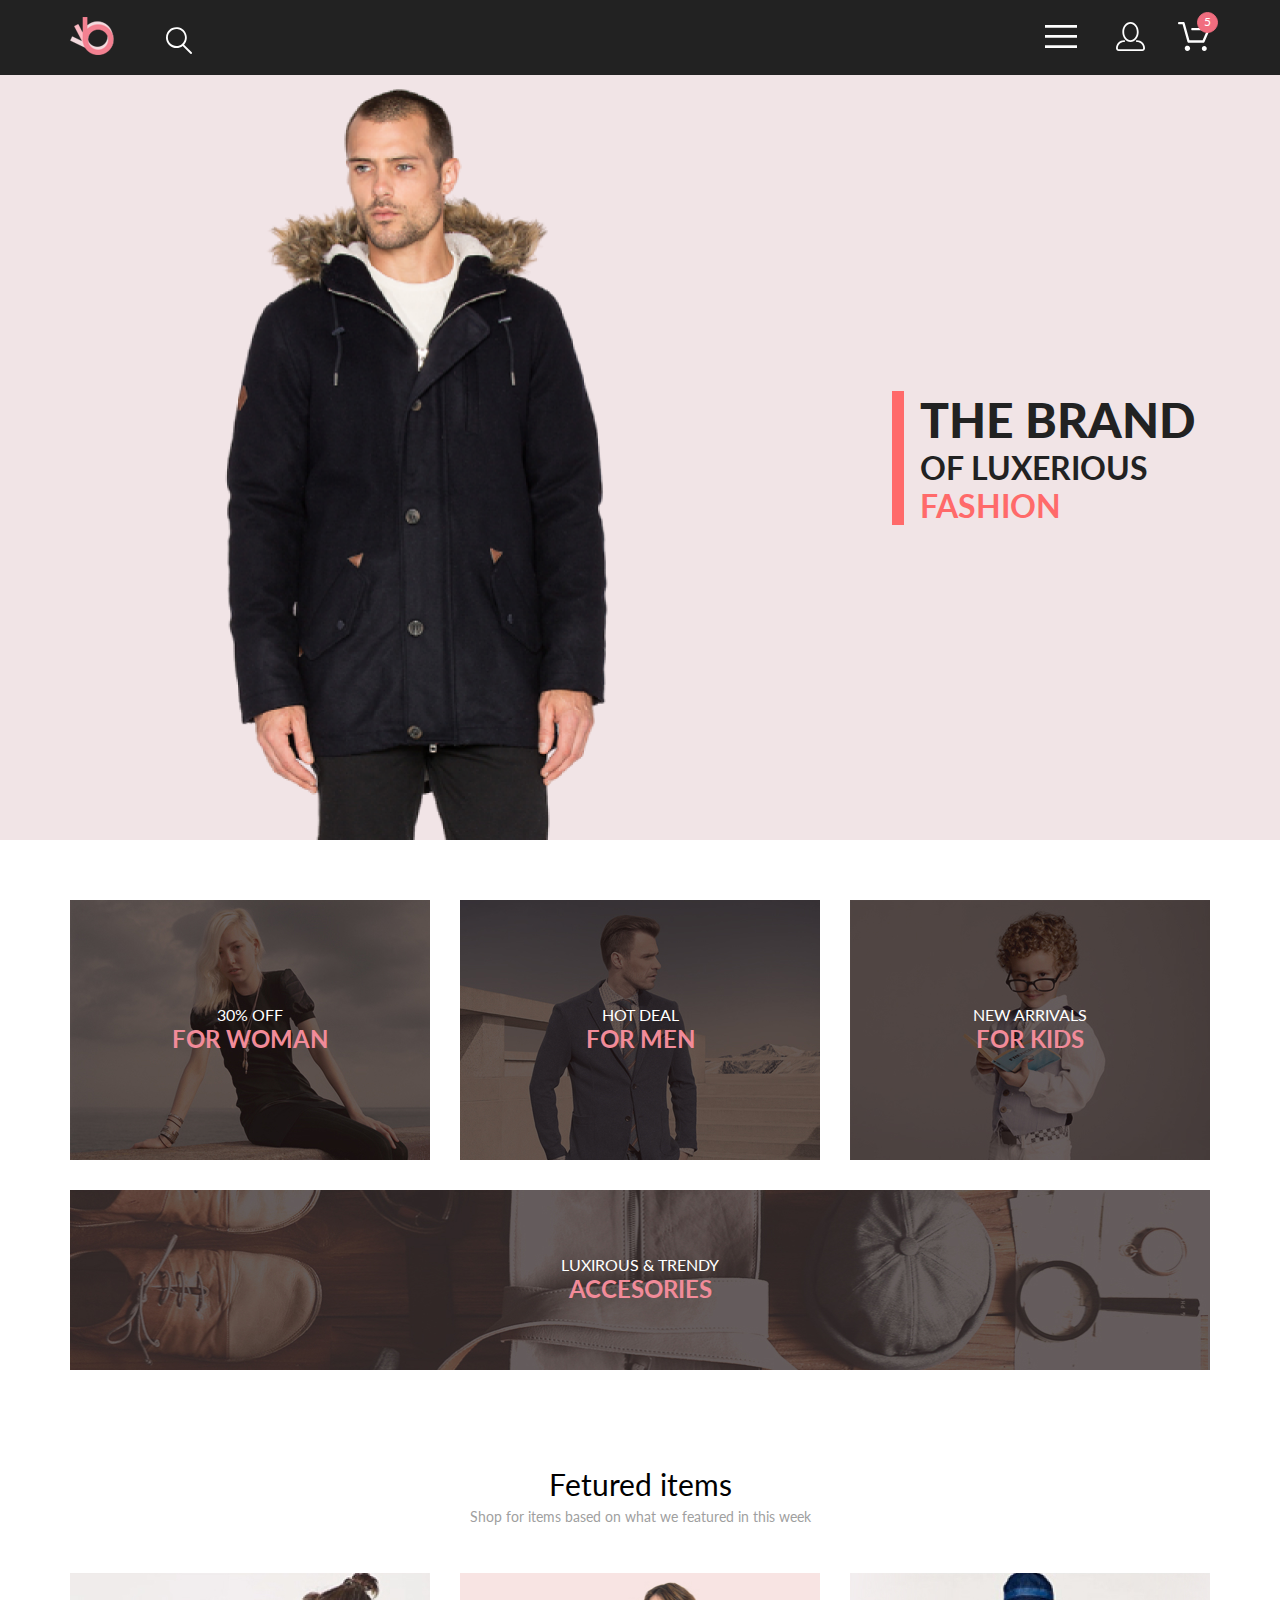
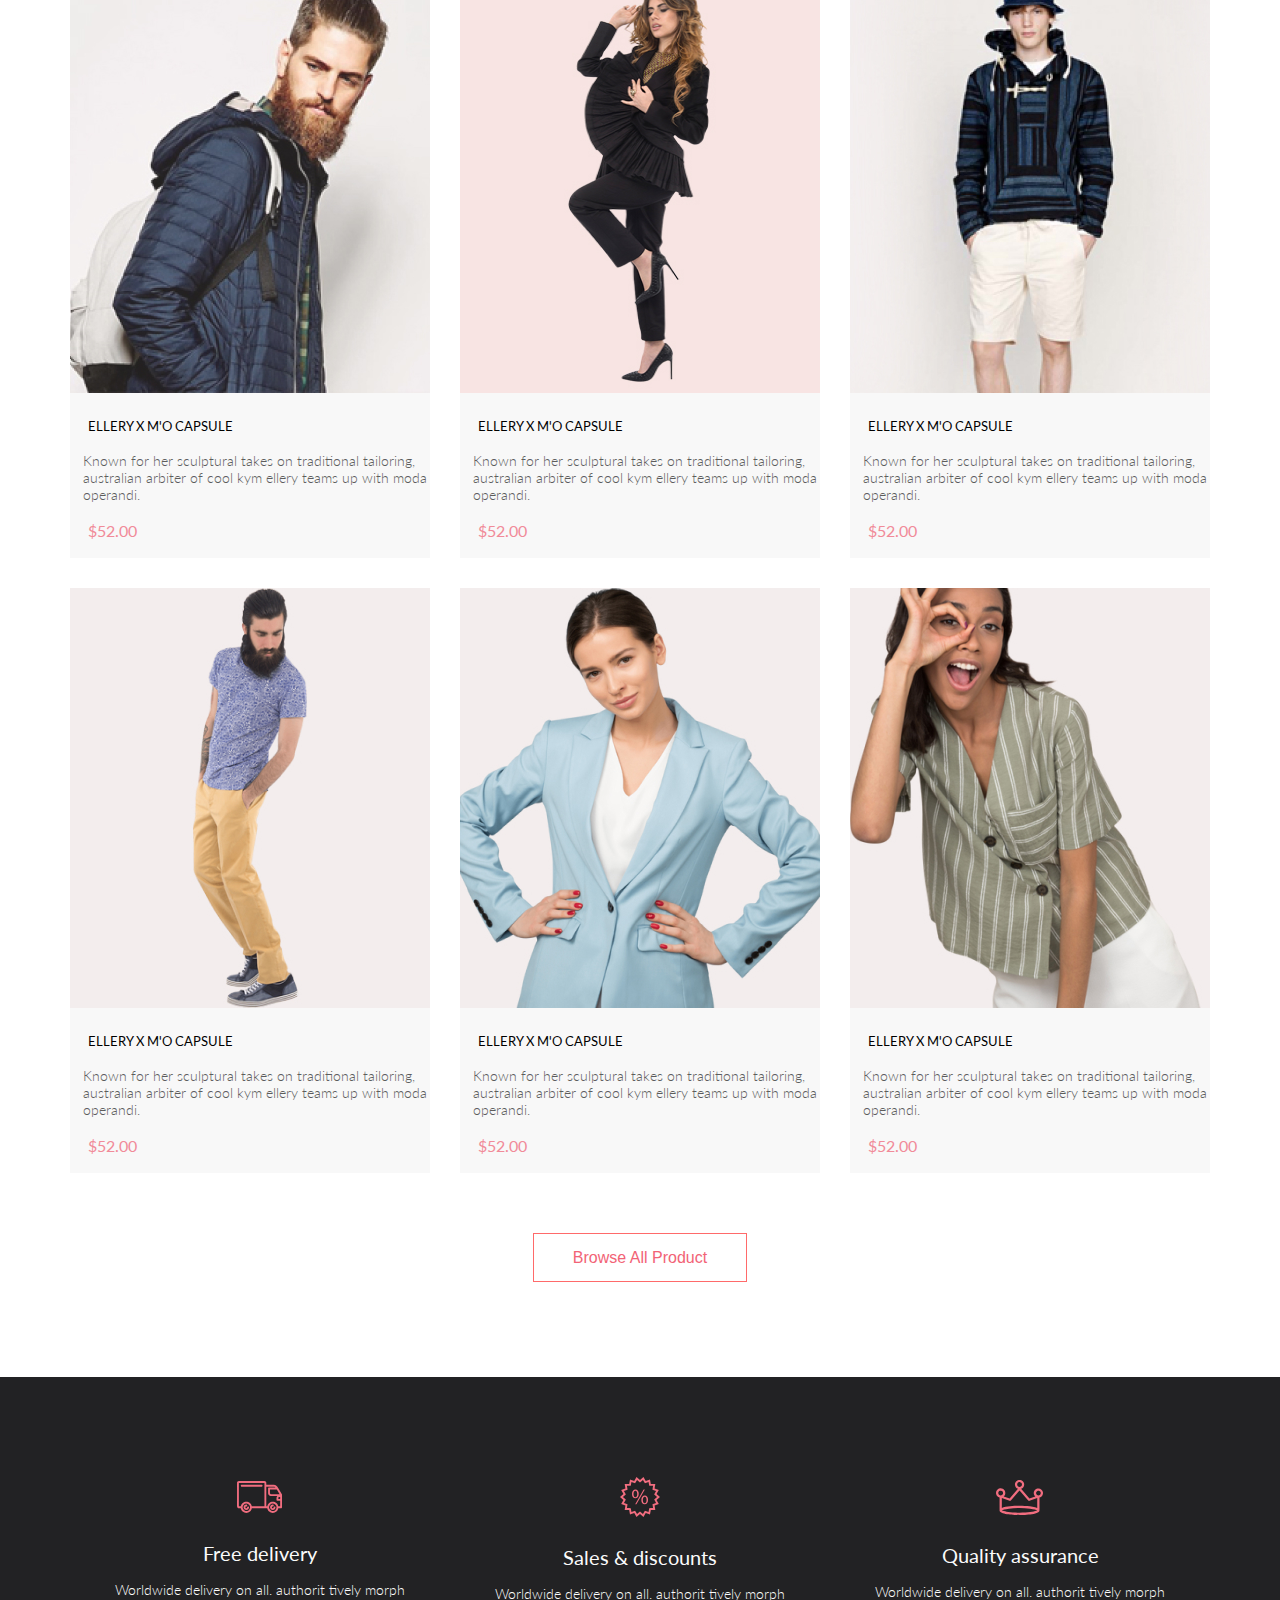
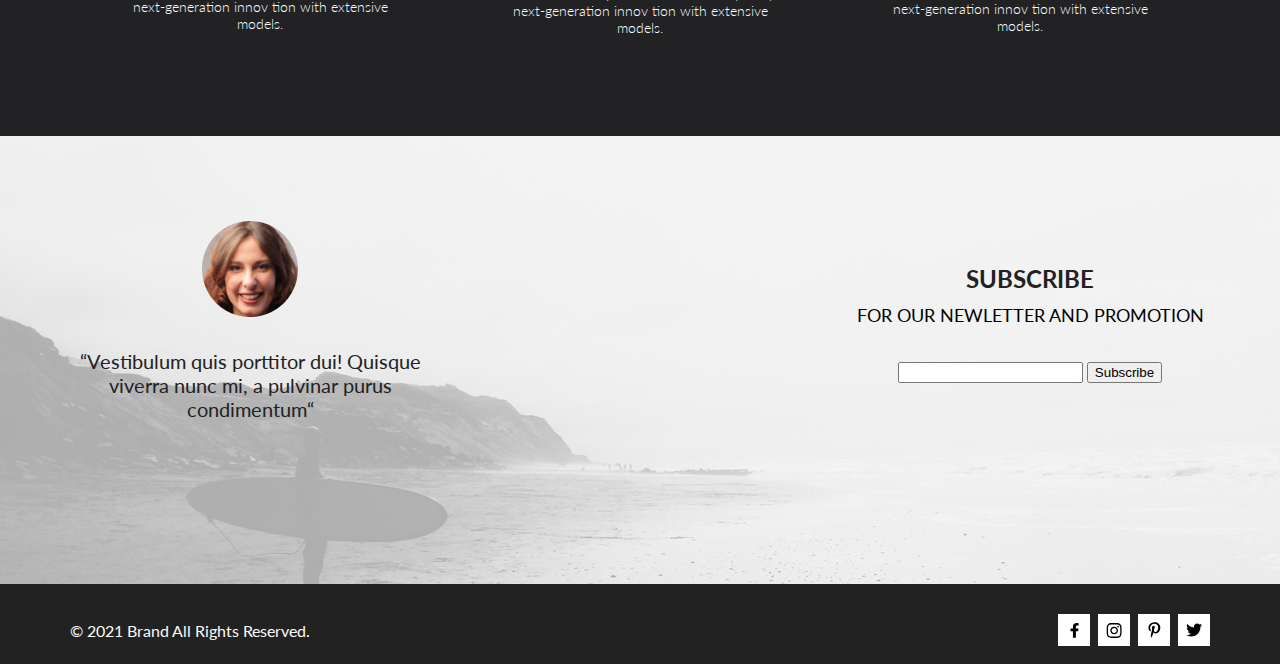
<file: index.html>
<!doctype html>
<html lang="en">

<head>
    <meta charset="utf-8">
    <meta http-equiv="x-ua-compatible" content="ie=edge">
    <link rel="stylesheet" href="css/reset.css">
    <link rel="stylesheet" href="css/style.css">
    <meta name="viewport" content="width=device-width, initial-scale=1.0">
    <link rel="preconnect" href="https://fonts.googleapis.com">
    <link rel="preconnect" href="https://fonts.gstatic.com" crossorigin>
    <link href="https://fonts.googleapis.com/css2?family=Lato:ital,wght@0,300;0,400;0,700;1,400&display=swap"
        rel="stylesheet">
    <link rel="icon" href="img/student_man_avatar_user_toga_school_university_icon_209264.png">
    <title>OFF-White</title>
</head>

<body>
    <header class="header">
        <div class="container header__wrp">
            <div class="header__container">
                <a href="index.html"><img class="header__logo" src="img/logo.png" alt="logo"></a>
                <button class="button_search pink__icon">
                    <svg xmlns="http://www.w3.org/2000/svg" width="27" height="28" viewBox="0 0 27 28">
                        <path
                            d="M19.0596 17.6259C20.6713 15.8658 21.6282 13.6048 21.7698 11.2225C21.9113 8.84018 21.2288 6.48173 19.8369 4.54318C18.445 2.60463 16.4285 1.20404 14.126 0.576619C11.8234 -0.0508009 9.3751 0.13316 7.19217 1.09761C5.00923 2.06205 3.22463 3.74825 2.13804 5.87302C1.05145 7.9978 0.729054 10.4318 1.225 12.7661C1.72094 15.1005 3.00501 17.1932 4.86158 18.6927C6.71814 20.1922 9.03413 21.0072 11.4206 21.0009C13.673 21.004 15.8645 20.27 17.6606 18.9109L25.4086 26.7179C25.4941 26.807 25.5965 26.8781 25.7099 26.927C25.8232 26.9759 25.9452 27.0017 26.0686 27.0029C26.1923 27.0033 26.3148 26.9782 26.4283 26.9292C26.5419 26.8801 26.6441 26.8082 26.7286 26.7179C26.9025 26.537 26.9997 26.2958 26.9997 26.0449C26.9997 25.794 26.9025 25.5528 26.7286 25.3719L19.0596 17.6259ZM2.88662 10.5009C2.89946 8.81563 3.41094 7.17187 4.35659 5.77685C5.30224 4.38183 6.63972 3.29801 8.20044 2.662C9.76115 2.02599 11.4752 1.86627 13.1266 2.20298C14.7779 2.53969 16.2926 3.35775 17.4797 4.55404C18.6668 5.75033 19.4732 7.27129 19.7972 8.92519C20.1212 10.5791 19.9483 12.2919 19.3002 13.8476C18.6522 15.4034 17.5581 16.7325 16.1559 17.6674C14.7536 18.6023 13.1059 19.1011 11.4206 19.1009C9.14916 19.0901 6.97482 18.1784 5.37484 16.566C3.77486 14.9537 2.87998 12.7724 2.88662 10.5009Z" />
                    </svg></button>
            </div>
            <ul class="header__menu-list">
                <li>
                    <button class="header__burger pink__icon">
                        <svg class="" width="32" height="23" viewBox="0 0 32 23" xmlns="http://www.w3.org/2000/svg">
                            <path d="M0 23V20.31H32V23H0ZM0 12.76V10.07H32V12.76H0ZM0 2.69V0H32V2.69H0Z" />
                        </svg>
                    </button>
                    <nav class="header__nav">
                        <h2 class="header__nav-title">menu</h2>
                        <ul class="header__nav-list">
                            <li class="header-nav__item nav-item">
                                <h3 class="nav-item__title">man</h3>
                                <ul class="nav-item__list">
                                    <li class="nav-item__item">accessories</li>
                                    <li class="nav-item__item">bags</li>
                                    <li class="nav-item__item">denim</li>
                                    <li class="nav-item__item">t-shirts</li>
                                </ul>
                            </li>
                            <li>
                                <h3 class="nav-item__title">woman</h3>
                                <ul>
                                    <li class="nav-item__item">accessories</li>
                                    <li class="nav-item__item">jackets & coats</li>
                                    <li class="nav-item__item">polos</li>
                                    <li class="nav-item__item">t-shirts</li>
                                    <li class="nav-item__item">shirts</li>
                                </ul>
                            </li>
                            <li>
                                <h3 class="nav-item__title">kids</h3>
                                <ul>
                                    <li class="nav-item__item">accessories</li>
                                    <li class="nav-item__item">jackets & coats</li>
                                    <li class="nav-item__item">polos</li>
                                    <li class="nav-item__item">t-shirts</li>
                                    <li class="nav-item__item">shirts</li>
                                    <li class="nav-item__item">bags</li>
                                </ul>
                            </li>
                        </ul>
                    </nav>
                </li>
                <li>
                    <a href="registration.html" class="header__link pink__icon">
                        <svg width="29" height="29" viewBox="0 0 29 29" xmlns="http://www.w3.org/2000/svg">
                            <path
                                d="M14.5 19.937C19 19.937 22.656 15.464 22.656 9.968C22.656 4.472 19 0 14.5 0C13.3631 0.0217413 12.2463 0.303398 11.2351 0.823397C10.2239 1.34339 9.34507 2.08794 8.66602 3C7.12663 4.99573 6.30819 7.45381 6.34399 9.974C6.34399 15.465 10 19.937 14.5 19.937ZM14.5 1.813C18 1.813 20.844 5.472 20.844 9.969C20.844 14.466 17.998 18.125 14.5 18.125C11.002 18.125 8.15603 14.465 8.15503 9.969C8.15403 5.473 11 1.813 14.5 1.813ZM20.844 18.125C20.6036 18.125 20.373 18.2205 20.203 18.3905C20.033 18.5605 19.9375 18.7911 19.9375 19.0315C19.9375 19.2719 20.033 19.5025 20.203 19.6725C20.373 19.8425 20.6036 19.938 20.844 19.938C22.526 19.9399 24.1386 20.6088 25.3279 21.7982C26.5172 22.9875 27.1861 24.6 27.188 26.282C27.1875 26.5221 27.0918 26.7523 26.922 26.9221C26.7522 27.0918 26.5221 27.1875 26.282 27.188H2.71997C2.47985 27.1875 2.24975 27.0918 2.07996 26.9221C1.91016 26.7523 1.81449 26.5221 1.81396 26.282C1.81608 24.6001 2.48517 22.9877 3.67444 21.7985C4.86371 20.6092 6.47608 19.9401 8.15796 19.938C8.39824 19.938 8.62868 19.8425 8.79858 19.6726C8.96849 19.5027 9.06396 19.2723 9.06396 19.032C9.06396 18.7917 8.96849 18.5613 8.79858 18.3914C8.62868 18.2215 8.39824 18.126 8.15796 18.126C5.99541 18.1279 3.92201 18.9875 2.39258 20.5164C0.863144 22.0453 0.00264777 24.1185 0 26.281C0.000794067 27.0019 0.287502 27.693 0.797241 28.2027C1.30698 28.7125 1.99811 28.9992 2.71899 29H26.282C27.0027 28.9989 27.6936 28.7121 28.2031 28.2024C28.7126 27.6927 28.9992 27.0017 29 26.281C28.9974 24.1187 28.1372 22.0457 26.6083 20.5168C25.0793 18.9878 23.0063 18.1276 20.844 18.125Z" />
                        </svg>
                    </a>
                </li>
                <li class="basket__amount">
                    <a href="#" class="header__link pink__icon">
                        <svg width="32" height="29" viewBox="0 0 32 29" xmlns="http://www.w3.org/2000/svg">
                            <path
                                d="M26.2009 29C25.5532 28.9738 24.9415 28.6948 24.4972 28.2227C24.0529 27.7506 23.8114 27.1232 23.8245 26.475C23.8376 25.8269 24.1043 25.2097 24.5673 24.7559C25.0303 24.3022 25.6527 24.048 26.301 24.048C26.9493 24.048 27.5717 24.3022 28.0347 24.7559C28.4977 25.2097 28.7644 25.8269 28.7775 26.475C28.7906 27.1232 28.549 27.7506 28.1047 28.2227C27.6604 28.6948 27.0488 28.9738 26.401 29H26.2009ZM6.75293 26.32C6.75293 25.79 6.91011 25.2718 7.20459 24.8311C7.49907 24.3904 7.91764 24.0469 8.40735 23.844C8.89705 23.6412 9.43594 23.5881 9.95581 23.6915C10.4757 23.7949 10.9532 24.0502 11.328 24.425C11.7028 24.7998 11.9581 25.2773 12.0615 25.7972C12.1649 26.317 12.1118 26.8559 11.9089 27.3456C11.7061 27.8353 11.3626 28.2539 10.9219 28.5483C10.4812 28.8428 9.96304 29 9.43298 29C9.08087 29.0003 8.73212 28.9311 8.40674 28.7966C8.08136 28.662 7.78569 28.4646 7.53662 28.2158C7.28755 27.9669 7.09001 27.6713 6.9552 27.3461C6.82039 27.0208 6.75098 26.6721 6.75098 26.32H6.75293ZM10.553 20.686C10.2935 20.6868 10.0409 20.6024 9.83411 20.4457C9.62727 20.2891 9.47758 20.0689 9.40796 19.819L4.57495 2.36401H1.18201C0.868521 2.36401 0.567859 2.23947 0.346191 2.01781C0.124523 1.79614 0 1.49549 0 1.18201C0 0.868519 0.124523 0.567873 0.346191 0.346205C0.567859 0.124537 0.868521 5.81268e-06 1.18201 5.81268e-06H5.46301C5.7225 -0.00080736 5.97504 0.0837201 6.18176 0.240568C6.38848 0.397416 6.53784 0.617884 6.60693 0.868006L11.4399 18.323H24.6179L29.001 8.27501H14.401C14.2428 8.27961 14.0854 8.25242 13.9379 8.19507C13.7904 8.13771 13.6559 8.05134 13.5424 7.94108C13.4288 7.83082 13.3386 7.69891 13.277 7.55315C13.2154 7.40739 13.1836 7.25075 13.1836 7.0925C13.1836 6.93426 13.2154 6.77762 13.277 6.63186C13.3386 6.4861 13.4288 6.35419 13.5424 6.24393C13.6559 6.13367 13.7904 6.0473 13.9379 5.98994C14.0854 5.93259 14.2428 5.90541 14.401 5.91001H30.814C31.0097 5.90996 31.2022 5.95866 31.3744 6.05172C31.5465 6.14478 31.6928 6.27926 31.7999 6.44301C31.9078 6.60729 31.9734 6.79569 31.9908 6.99145C32.0083 7.18721 31.9771 7.38424 31.9 7.565L26.495 19.977C26.4026 20.1876 26.251 20.3668 26.0585 20.4927C25.866 20.6186 25.641 20.6858 25.411 20.686H10.553Z" />
                        </svg>
                        <span class="header__bassket-amount">5</span>
                    </a>
                </li>
            </ul>
        </div>
    </header>
    <main>
        <section class="brand">
            <img class="brand__img" src="./img/man.png" alt="man">
            <div class="brand-title-wrap">
                <h1 class="brand__title">the brand <span class="brand__title__lower">of luxerious
                        <span class="brand__title-pink">fashion</span></span></h1>
            </div>
        </section>

        <section class="sales">
            <h2 class="visually-hidden">sales</h2>
            <ul class="container sales__list">
                <li class="sales__item sales__item--woman">
                    <p class="sales__item-text">30% off</p>
                    <h3 class="sales__title">for woman</h3>
                </li>
                <li class="sales__item sales__item--man">
                    <p class="sales__item-text">hot deal</p>
                    <h3 class="sales__title">for men</h3>
                </li>
                <li class="sales__item sales__item--chaild">
                    <p class="sales__item-text">new arrivals</p>
                    <h3 class="sales__title">for kids</h3>
                </li>
                <li class="sales__item sales__item--choes">
                    <p class="sales__item-text-choes">luxirous & trendy</p>
                    <h3 class="sales__title">accesories</h3>
                </li>
            </ul>
        </section>

        <section class="container products">
            <div class="products__wrp">
                <h2 class="products__title">Fetured items</h2>
                <p class="products__text">Shop for items based on what we featured in this week</p>
                <ul class="products__list">
                    <li class="products__item">
                        <div class="products__item-wrp">
                            <img class="products__item-img" src="img/products1.jpg" alt="products">
                            <button class="products__item-add-btn">
                                <svg class="svg__to-cart" width="25" height="20" viewBox="0 0 27 25"
                                    xmlns="http://www.w3.org/2000/svg">
                                    <path
                                        d="M21.876 22.2662C21.921 22.2549 21.9423 22.2339 21.96 22.2129C21.9678 22.2037 21.9756 22.1946 21.9835 22.1855C22.02 22.1438 22.0233 22.0553 22.0224 22.0105C22.0092 21.9044 21.9185 21.8315 21.8412 21.8315C21.8375 21.8315 21.8336 21.8317 21.8312 21.8318C21.7531 21.8372 21.6653 21.9409 21.6719 22.0625C21.6813 22.1793 21.7675 22.2662 21.8392 22.2662H21.876ZM8.21954 22.2599C8.31873 22.2599 8.39935 22.1655 8.39935 22.0496C8.39935 21.9341 8.31873 21.8401 8.21954 21.8401C8.12042 21.8401 8.03973 21.9341 8.03973 22.0496C8.03973 22.1655 8.12042 22.2599 8.21954 22.2599ZM21.9995 24.2662C21.9517 24.2662 21.8878 24.2662 21.8392 24.2662C20.7017 24.2662 19.7567 23.3545 19.6765 22.198C19.5964 20.9929 20.4937 19.9183 21.6953 19.8364C21.7441 19.8331 21.7928 19.8315 21.8412 19.8315C22.9799 19.8315 23.9413 20.7324 24.019 21.8884C24.0505 22.4915 23.8741 23.0612 23.4898 23.5012C23.1055 23.9575 22.5764 24.2177 21.9995 24.2662ZM8.21954 24.2599C7.01532 24.2599 6.03973 23.2709 6.03973 22.0496C6.03973 20.8291 7.01532 19.8401 8.21954 19.8401C9.42371 19.8401 10.3994 20.8291 10.3994 22.0496C10.3994 23.2709 9.42371 24.2599 8.21954 24.2599ZM21.1984 17.3938H9.13306C8.70013 17.3938 8.31586 17.1005 8.20331 16.6775L4.27753 2.24768H1.52173C0.993408 2.24768 0.560547 1.80859 0.560547 1.27039C0.560547 0.733032 0.993408 0.292969 1.52173 0.292969H4.99933C5.43134 0.292969 5.81561 0.586304 5.9281 1.01025L9.85394 15.4391H20.5576L24.1144 7.13379H12.2578C11.7286 7.13379 11.2957 6.69373 11.2957 6.15649C11.2957 5.61914 11.7286 5.17908 12.2578 5.17908H25.5886C25.9091 5.17908 26.2141 5.34192 26.3896 5.61914C26.566 5.89539 26.5984 6.23743 26.4697 6.547L22.0795 16.807C21.9193 17.1653 21.5827 17.3938 21.1984 17.3938Z"
                                        fill="white" />
                                </svg>
                                <spun class="add__to-cart">Add to Cart</spun>
                            </button>
                        </div>
                        <h3 class="products__item-title">Ellery x m'o capsule</h3>
                        <p class="products__item-text">Known for her sculptural takes on traditional tailoring,
                            australian
                            arbiter of cool kym ellery
                            teams up with moda operandi.</p>
                        <p class="products__item-price">$52.00</p>
                    </li>
                    <li class="products__item">
                        <div class="products__item-wrp">
                            <img class="products__item-img" src="img/products2.jpg" alt="products">
                            <button class="products__item-add-btn">
                                <svg class="svg__to-cart" width="25" height="20" viewBox="0 0 27 25"
                                    xmlns="http://www.w3.org/2000/svg">
                                    <path
                                        d="M21.876 22.2662C21.921 22.2549 21.9423 22.2339 21.96 22.2129C21.9678 22.2037 21.9756 22.1946 21.9835 22.1855C22.02 22.1438 22.0233 22.0553 22.0224 22.0105C22.0092 21.9044 21.9185 21.8315 21.8412 21.8315C21.8375 21.8315 21.8336 21.8317 21.8312 21.8318C21.7531 21.8372 21.6653 21.9409 21.6719 22.0625C21.6813 22.1793 21.7675 22.2662 21.8392 22.2662H21.876ZM8.21954 22.2599C8.31873 22.2599 8.39935 22.1655 8.39935 22.0496C8.39935 21.9341 8.31873 21.8401 8.21954 21.8401C8.12042 21.8401 8.03973 21.9341 8.03973 22.0496C8.03973 22.1655 8.12042 22.2599 8.21954 22.2599ZM21.9995 24.2662C21.9517 24.2662 21.8878 24.2662 21.8392 24.2662C20.7017 24.2662 19.7567 23.3545 19.6765 22.198C19.5964 20.9929 20.4937 19.9183 21.6953 19.8364C21.7441 19.8331 21.7928 19.8315 21.8412 19.8315C22.9799 19.8315 23.9413 20.7324 24.019 21.8884C24.0505 22.4915 23.8741 23.0612 23.4898 23.5012C23.1055 23.9575 22.5764 24.2177 21.9995 24.2662ZM8.21954 24.2599C7.01532 24.2599 6.03973 23.2709 6.03973 22.0496C6.03973 20.8291 7.01532 19.8401 8.21954 19.8401C9.42371 19.8401 10.3994 20.8291 10.3994 22.0496C10.3994 23.2709 9.42371 24.2599 8.21954 24.2599ZM21.1984 17.3938H9.13306C8.70013 17.3938 8.31586 17.1005 8.20331 16.6775L4.27753 2.24768H1.52173C0.993408 2.24768 0.560547 1.80859 0.560547 1.27039C0.560547 0.733032 0.993408 0.292969 1.52173 0.292969H4.99933C5.43134 0.292969 5.81561 0.586304 5.9281 1.01025L9.85394 15.4391H20.5576L24.1144 7.13379H12.2578C11.7286 7.13379 11.2957 6.69373 11.2957 6.15649C11.2957 5.61914 11.7286 5.17908 12.2578 5.17908H25.5886C25.9091 5.17908 26.2141 5.34192 26.3896 5.61914C26.566 5.89539 26.5984 6.23743 26.4697 6.547L22.0795 16.807C21.9193 17.1653 21.5827 17.3938 21.1984 17.3938Z"
                                        fill="white" />
                                </svg>
                                <spun class="add__to-cart">Add to Cart</spun>
                            </button>
                        </div>
                        <h3 class="products__item-title">ellery x m'o capsule</h3>
                        <p class="products__item-text">Known for her sculptural takes on traditional tailoring,
                            australian
                            arbiter of cool kym ellery
                            teams up with moda operandi.</p>
                        <p class="products__item-price">$52.00</p>
                    </li>
                    <li class="products__item">
                        <div class="products__item-wrp">
                            <img class="products__item-img" src="img/products3.jpg" alt="products">
                            <button class="products__item-add-btn">
                                <svg class="svg__to-cart" width="25" height="20" viewBox="0 0 27 25"
                                    xmlns="http://www.w3.org/2000/svg">
                                    <path
                                        d="M21.876 22.2662C21.921 22.2549 21.9423 22.2339 21.96 22.2129C21.9678 22.2037 21.9756 22.1946 21.9835 22.1855C22.02 22.1438 22.0233 22.0553 22.0224 22.0105C22.0092 21.9044 21.9185 21.8315 21.8412 21.8315C21.8375 21.8315 21.8336 21.8317 21.8312 21.8318C21.7531 21.8372 21.6653 21.9409 21.6719 22.0625C21.6813 22.1793 21.7675 22.2662 21.8392 22.2662H21.876ZM8.21954 22.2599C8.31873 22.2599 8.39935 22.1655 8.39935 22.0496C8.39935 21.9341 8.31873 21.8401 8.21954 21.8401C8.12042 21.8401 8.03973 21.9341 8.03973 22.0496C8.03973 22.1655 8.12042 22.2599 8.21954 22.2599ZM21.9995 24.2662C21.9517 24.2662 21.8878 24.2662 21.8392 24.2662C20.7017 24.2662 19.7567 23.3545 19.6765 22.198C19.5964 20.9929 20.4937 19.9183 21.6953 19.8364C21.7441 19.8331 21.7928 19.8315 21.8412 19.8315C22.9799 19.8315 23.9413 20.7324 24.019 21.8884C24.0505 22.4915 23.8741 23.0612 23.4898 23.5012C23.1055 23.9575 22.5764 24.2177 21.9995 24.2662ZM8.21954 24.2599C7.01532 24.2599 6.03973 23.2709 6.03973 22.0496C6.03973 20.8291 7.01532 19.8401 8.21954 19.8401C9.42371 19.8401 10.3994 20.8291 10.3994 22.0496C10.3994 23.2709 9.42371 24.2599 8.21954 24.2599ZM21.1984 17.3938H9.13306C8.70013 17.3938 8.31586 17.1005 8.20331 16.6775L4.27753 2.24768H1.52173C0.993408 2.24768 0.560547 1.80859 0.560547 1.27039C0.560547 0.733032 0.993408 0.292969 1.52173 0.292969H4.99933C5.43134 0.292969 5.81561 0.586304 5.9281 1.01025L9.85394 15.4391H20.5576L24.1144 7.13379H12.2578C11.7286 7.13379 11.2957 6.69373 11.2957 6.15649C11.2957 5.61914 11.7286 5.17908 12.2578 5.17908H25.5886C25.9091 5.17908 26.2141 5.34192 26.3896 5.61914C26.566 5.89539 26.5984 6.23743 26.4697 6.547L22.0795 16.807C21.9193 17.1653 21.5827 17.3938 21.1984 17.3938Z"
                                        fill="white" />
                                </svg>
                                <spun class="add__to-cart">Add to Cart</spun>
                            </button>
                        </div>
                        <h3 class="products__item-title">ellery x m'o capsule</h3>
                        <p class="products__item-text">Known for her sculptural takes on traditional tailoring,
                            australian
                            arbiter of cool kym ellery
                            teams up with moda operandi.</p>
                        <p class="products__item-price">$52.00</p>
                    </li>
                    <li class="products__item">
                        <div class="products__item-wrp">
                            <img class="products__item-img" src="img/products4.jpg" alt="products">
                            <button class="products__item-add-btn">
                                <svg class="svg__to-cart" width="25" height="20" viewBox="0 0 27 25"
                                    xmlns="http://www.w3.org/2000/svg">
                                    <path
                                        d="M21.876 22.2662C21.921 22.2549 21.9423 22.2339 21.96 22.2129C21.9678 22.2037 21.9756 22.1946 21.9835 22.1855C22.02 22.1438 22.0233 22.0553 22.0224 22.0105C22.0092 21.9044 21.9185 21.8315 21.8412 21.8315C21.8375 21.8315 21.8336 21.8317 21.8312 21.8318C21.7531 21.8372 21.6653 21.9409 21.6719 22.0625C21.6813 22.1793 21.7675 22.2662 21.8392 22.2662H21.876ZM8.21954 22.2599C8.31873 22.2599 8.39935 22.1655 8.39935 22.0496C8.39935 21.9341 8.31873 21.8401 8.21954 21.8401C8.12042 21.8401 8.03973 21.9341 8.03973 22.0496C8.03973 22.1655 8.12042 22.2599 8.21954 22.2599ZM21.9995 24.2662C21.9517 24.2662 21.8878 24.2662 21.8392 24.2662C20.7017 24.2662 19.7567 23.3545 19.6765 22.198C19.5964 20.9929 20.4937 19.9183 21.6953 19.8364C21.7441 19.8331 21.7928 19.8315 21.8412 19.8315C22.9799 19.8315 23.9413 20.7324 24.019 21.8884C24.0505 22.4915 23.8741 23.0612 23.4898 23.5012C23.1055 23.9575 22.5764 24.2177 21.9995 24.2662ZM8.21954 24.2599C7.01532 24.2599 6.03973 23.2709 6.03973 22.0496C6.03973 20.8291 7.01532 19.8401 8.21954 19.8401C9.42371 19.8401 10.3994 20.8291 10.3994 22.0496C10.3994 23.2709 9.42371 24.2599 8.21954 24.2599ZM21.1984 17.3938H9.13306C8.70013 17.3938 8.31586 17.1005 8.20331 16.6775L4.27753 2.24768H1.52173C0.993408 2.24768 0.560547 1.80859 0.560547 1.27039C0.560547 0.733032 0.993408 0.292969 1.52173 0.292969H4.99933C5.43134 0.292969 5.81561 0.586304 5.9281 1.01025L9.85394 15.4391H20.5576L24.1144 7.13379H12.2578C11.7286 7.13379 11.2957 6.69373 11.2957 6.15649C11.2957 5.61914 11.7286 5.17908 12.2578 5.17908H25.5886C25.9091 5.17908 26.2141 5.34192 26.3896 5.61914C26.566 5.89539 26.5984 6.23743 26.4697 6.547L22.0795 16.807C21.9193 17.1653 21.5827 17.3938 21.1984 17.3938Z"
                                        fill="white" />
                                </svg>
                                <spun class="add__to-cart">Add to Cart</spun>
                            </button>
                        </div>
                        <h3 class="products__item-title">ellery x m'o capsule</h3>
                        <p class="products__item-text">Known for her sculptural takes on traditional tailoring,
                            australian
                            arbiter of cool kym ellery
                            teams up with moda operandi.</p>
                        <p class="products__item-price">$52.00</p>
                    </li>
                    <li class="products__item">
                        <div class="products__item-wrp">
                            <img class="products__item-img" src="img/products5.jpg" alt="products">
                            <button class="products__item-add-btn">
                                <svg class="svg__to-cart" width="25" height="20" viewBox="0 0 27 25"
                                    xmlns="http://www.w3.org/2000/svg">
                                    <path
                                        d="M21.876 22.2662C21.921 22.2549 21.9423 22.2339 21.96 22.2129C21.9678 22.2037 21.9756 22.1946 21.9835 22.1855C22.02 22.1438 22.0233 22.0553 22.0224 22.0105C22.0092 21.9044 21.9185 21.8315 21.8412 21.8315C21.8375 21.8315 21.8336 21.8317 21.8312 21.8318C21.7531 21.8372 21.6653 21.9409 21.6719 22.0625C21.6813 22.1793 21.7675 22.2662 21.8392 22.2662H21.876ZM8.21954 22.2599C8.31873 22.2599 8.39935 22.1655 8.39935 22.0496C8.39935 21.9341 8.31873 21.8401 8.21954 21.8401C8.12042 21.8401 8.03973 21.9341 8.03973 22.0496C8.03973 22.1655 8.12042 22.2599 8.21954 22.2599ZM21.9995 24.2662C21.9517 24.2662 21.8878 24.2662 21.8392 24.2662C20.7017 24.2662 19.7567 23.3545 19.6765 22.198C19.5964 20.9929 20.4937 19.9183 21.6953 19.8364C21.7441 19.8331 21.7928 19.8315 21.8412 19.8315C22.9799 19.8315 23.9413 20.7324 24.019 21.8884C24.0505 22.4915 23.8741 23.0612 23.4898 23.5012C23.1055 23.9575 22.5764 24.2177 21.9995 24.2662ZM8.21954 24.2599C7.01532 24.2599 6.03973 23.2709 6.03973 22.0496C6.03973 20.8291 7.01532 19.8401 8.21954 19.8401C9.42371 19.8401 10.3994 20.8291 10.3994 22.0496C10.3994 23.2709 9.42371 24.2599 8.21954 24.2599ZM21.1984 17.3938H9.13306C8.70013 17.3938 8.31586 17.1005 8.20331 16.6775L4.27753 2.24768H1.52173C0.993408 2.24768 0.560547 1.80859 0.560547 1.27039C0.560547 0.733032 0.993408 0.292969 1.52173 0.292969H4.99933C5.43134 0.292969 5.81561 0.586304 5.9281 1.01025L9.85394 15.4391H20.5576L24.1144 7.13379H12.2578C11.7286 7.13379 11.2957 6.69373 11.2957 6.15649C11.2957 5.61914 11.7286 5.17908 12.2578 5.17908H25.5886C25.9091 5.17908 26.2141 5.34192 26.3896 5.61914C26.566 5.89539 26.5984 6.23743 26.4697 6.547L22.0795 16.807C21.9193 17.1653 21.5827 17.3938 21.1984 17.3938Z"
                                        fill="white" />
                                </svg>
                                <spun class="add__to-cart">Add to Cart</spun>
                            </button>
                        </div>
                        <h3 class="products__item-title">ellery x m'o capsule</h3>
                        <p class="products__item-text">Known for her sculptural takes on traditional tailoring,
                            australian
                            arbiter of cool kym ellery
                            teams up with moda operandi.</p>
                        <p class="products__item-price">$52.00</p>
                    </li>
                    <li class="products__item">
                        <div class="products__item-wrp">
                            <img class="products__item-img" src="img/products6.jpg" alt="products">
                            <button class="products__item-add-btn">
                                <svg class="svg__to-cart" width="25" height="20" viewBox="0 0 27 25"
                                    xmlns="http://www.w3.org/2000/svg">
                                    <path
                                        d="M21.876 22.2662C21.921 22.2549 21.9423 22.2339 21.96 22.2129C21.9678 22.2037 21.9756 22.1946 21.9835 22.1855C22.02 22.1438 22.0233 22.0553 22.0224 22.0105C22.0092 21.9044 21.9185 21.8315 21.8412 21.8315C21.8375 21.8315 21.8336 21.8317 21.8312 21.8318C21.7531 21.8372 21.6653 21.9409 21.6719 22.0625C21.6813 22.1793 21.7675 22.2662 21.8392 22.2662H21.876ZM8.21954 22.2599C8.31873 22.2599 8.39935 22.1655 8.39935 22.0496C8.39935 21.9341 8.31873 21.8401 8.21954 21.8401C8.12042 21.8401 8.03973 21.9341 8.03973 22.0496C8.03973 22.1655 8.12042 22.2599 8.21954 22.2599ZM21.9995 24.2662C21.9517 24.2662 21.8878 24.2662 21.8392 24.2662C20.7017 24.2662 19.7567 23.3545 19.6765 22.198C19.5964 20.9929 20.4937 19.9183 21.6953 19.8364C21.7441 19.8331 21.7928 19.8315 21.8412 19.8315C22.9799 19.8315 23.9413 20.7324 24.019 21.8884C24.0505 22.4915 23.8741 23.0612 23.4898 23.5012C23.1055 23.9575 22.5764 24.2177 21.9995 24.2662ZM8.21954 24.2599C7.01532 24.2599 6.03973 23.2709 6.03973 22.0496C6.03973 20.8291 7.01532 19.8401 8.21954 19.8401C9.42371 19.8401 10.3994 20.8291 10.3994 22.0496C10.3994 23.2709 9.42371 24.2599 8.21954 24.2599ZM21.1984 17.3938H9.13306C8.70013 17.3938 8.31586 17.1005 8.20331 16.6775L4.27753 2.24768H1.52173C0.993408 2.24768 0.560547 1.80859 0.560547 1.27039C0.560547 0.733032 0.993408 0.292969 1.52173 0.292969H4.99933C5.43134 0.292969 5.81561 0.586304 5.9281 1.01025L9.85394 15.4391H20.5576L24.1144 7.13379H12.2578C11.7286 7.13379 11.2957 6.69373 11.2957 6.15649C11.2957 5.61914 11.7286 5.17908 12.2578 5.17908H25.5886C25.9091 5.17908 26.2141 5.34192 26.3896 5.61914C26.566 5.89539 26.5984 6.23743 26.4697 6.547L22.0795 16.807C21.9193 17.1653 21.5827 17.3938 21.1984 17.3938Z"
                                        fill="white" />
                                </svg>
                                <spun class="add__to-cart">Add to Cart</spun>
                            </button>
                        </div>
                        <h3 class="products__item-title">ellery x m'o capsule</h3>
                        <p class="products__item-text">Known for her sculptural takes on traditional tailoring,
                            australian
                            arbiter of cool kym ellery
                            teams up with moda operandi.</p>
                        <p class="products__item-price">$52.00</p>
                    </li>
                </ul>
                <button class="products__button">Browse All Product</button>
            </div>
        </section>

        <section class="advantage">
            <h2 class="visually-hidden">advantages</h2>
            <ul class="container advantage__list">
                <li class="advantage__item">
                    <img class="advantage__item-img" src="img/car.svg" alt="car">
                    <h3 class="advantage__item-title">Free delivery</h3>
                    <p class="advantage__item-text">Worldwide delivery on all. authorit tively morph next-generation
                        innov tion with extensive
                        models.</p>
                </li>
                <li class="advantage__item">
                    <img class="advantage__item-img" src="img/procent.svg" alt="procent">
                    <h3 class="advantage__item-title">Sales & discounts</h3>
                    <p class="advantage__item-text">Worldwide delivery on all. authorit tively morph next-generation
                        innov tion with extensive
                        models.</p>
                </li>
                <li class="advantage__item">
                    <img class="advantage__item-img" src="img/crown.svg" alt="crown">
                    <h3 class="advantage__item-title">Quality assurance</h3>
                    <p class="advantage__item-text">Worldwide delivery on all. authorit tively morph next-generation
                        innov tion with extensive
                        models.</p>
                </li>
            </ul>
        </section>
    </main>
    <footer class="footer">
        <div class="footer__wrp--preview">
            <ul class="container footer__list">
                <li class="footer__item">
                    <img src="img/womanfooter.png" alt="woman">
                    <p class="footer__text">“Vestibulum quis porttitor dui! Quisque viverra nunc mi, a pulvinar purus
                        condimentum“</p>
                </li>
                <li class="footer__item">
                    <h3 class="footer__title">subscribe </h3>
                    <p class="footer__tittle-text">for our newletter and promotion</p>
                    <div class="footer__input-button">
                        <input type="email">
                        <button>Subscribe</button>
                    </div>
                </li>
            </ul>
        </div>
        <div class="footer__contacts--prewiev">
            <ul class="container footer__contacts-list">
                <li class="footer__contacts-item">
                    <h3 class="footer__contacts-title">© 2021 Brand All Rights Reserved.</h3>
                </li>
                <li class="footer__contacts-item">
                    <ul class="svg__social-icon">
                        <li>
                            <a class="svg__icon" href="#"><svg class="svg__icon-social" width="9" height="15"
                                    viewBox="0 0 9 15" xmlns="http://www.w3.org/2000/svg">
                                    <path
                                        d="M8.08836 8.28L8.50686 5.61602H5.89022V3.88729C5.89022 3.15847 6.25574 2.44806 7.42765 2.44806H8.61722V0.179975C8.61722 0.179975 7.53772 0 6.50561 0C4.35073 0 2.9422 1.27593 2.9422 3.5857V5.61602H0.546875V8.28H2.9422V14.72H5.89022V8.28H8.08836Z" />
                                </svg></a>
                        </li>
                        <li>
                            <a class="svg__icon" href="#">
                                <svg class="svg__icon-social" width="16" height="15" viewBox="0 0 16 15"
                                    xmlns="http://www.w3.org/2000/svg">
                                    <path
                                        d="M8.13897 3.68159C6.02383 3.68159 4.31774 5.38491 4.31774 7.49663C4.31774 9.60835 6.02383 11.3117 8.13897 11.3117C10.2541 11.3117 11.9602 9.60835 11.9602 7.49663C11.9602 5.38491 10.2541 3.68159 8.13897 3.68159ZM8.13897 9.9769C6.77211 9.9769 5.65467 8.8646 5.65467 7.49663C5.65467 6.12866 6.76878 5.01636 8.13897 5.01636C9.50915 5.01636 10.6233 6.12866 10.6233 7.49663C10.6233 8.8646 9.50583 9.9769 8.13897 9.9769ZM13.0078 3.52554C13.0078 4.02026 12.6087 4.41538 12.1165 4.41538C11.621 4.41538 11.2252 4.01694 11.2252 3.52554C11.2252 3.03413 11.6243 2.63569 12.1165 2.63569C12.6087 2.63569 13.0078 3.03413 13.0078 3.52554ZM15.5386 4.42866C15.4821 3.23667 15.2094 2.18081 14.3347 1.31089C13.4634 0.440967 12.4058 0.168701 11.2119 0.108936C9.9814 0.039209 6.29321 0.039209 5.0627 0.108936C3.8721 0.165381 2.81453 0.437646 1.93987 1.30757C1.06522 2.17749 0.795836 3.23335 0.735973 4.42534C0.666134 5.65386 0.666134 9.33608 0.735973 10.5646C0.79251 11.7566 1.06522 12.8124 1.93987 13.6824C2.81453 14.5523 3.86878 14.8246 5.0627 14.8843C6.29321 14.9541 9.9814 14.9541 11.2119 14.8843C12.4058 14.8279 13.4634 14.5556 14.3347 13.6824C15.2061 12.8124 15.4788 11.7566 15.5386 10.5646C15.6085 9.33608 15.6085 5.65718 15.5386 4.42866ZM13.949 11.8828C13.6895 12.5335 13.1874 13.0349 12.5322 13.2972C11.5511 13.6857 9.22314 13.596 8.13897 13.596C7.05479 13.596 4.72348 13.6824 3.74573 13.2972C3.09389 13.0382 2.59171 12.5369 2.32898 11.8828C1.93987 10.9033 2.02967 8.57905 2.02967 7.49663C2.02967 6.41421 1.9432 4.08667 2.32898 3.1105C2.58838 2.45972 3.09056 1.95835 3.74573 1.69604C4.7268 1.30757 7.05479 1.39722 8.13897 1.39722C9.22314 1.39722 11.5545 1.31089 12.5322 1.69604C13.184 1.95503 13.6862 2.4564 13.949 3.1105C14.3381 4.08999 14.2483 6.41421 14.2483 7.49663C14.2483 8.57905 14.3381 10.9066 13.949 11.8828Z" />
                                </svg>
                            </a>
                        </li>
                        <li>
                            <a class="svg__icon" href="#"><svg class="svg__icon-social" width="13" height="16"
                                    viewBox="0 0 13 16" xmlns="http://www.w3.org/2000/svg">
                                    <path
                                        d="M6.74032 0.203125C3.55564 0.203125 0.408203 2.34063 0.408203 5.8C0.408203 8 1.63738 9.25 2.38233 9.25C2.68963 9.25 2.86655 8.3875 2.86655 8.14375C2.86655 7.85313 2.13091 7.23438 2.13091 6.025C2.13091 3.5125 4.03055 1.73125 6.4889 1.73125C8.60271 1.73125 10.1671 2.94062 10.1671 5.1625C10.1671 6.82187 9.50597 9.93437 7.36422 9.93437C6.59133 9.93437 5.93018 9.37187 5.93018 8.56563C5.93018 7.38438 6.74963 6.24062 6.74963 5.02187C6.74963 2.95312 3.835 3.32812 3.835 5.82812C3.835 6.35313 3.90018 6.93437 4.13298 7.4125C3.70463 9.26875 2.82931 12.0344 2.82931 13.9469C2.82931 14.5375 2.91311 15.1188 2.96899 15.7094C3.07452 15.8281 3.02175 15.8156 3.18316 15.7563C4.74757 13.6 4.69169 13.1781 5.3994 10.3562C5.78119 11.0875 6.76826 11.4812 7.55046 11.4812C10.8469 11.4812 12.3275 8.24688 12.3275 5.33125C12.3275 2.22813 9.66427 0.203125 6.74032 0.203125Z" />
                                </svg></a>
                        </li>
                        <li>
                            <a class="svg__icon" href="#"><svg class="svg__icon-social" width="17" height="14"
                                    viewBox="0 0 17 14" xmlns="http://www.w3.org/2000/svg">
                                    <path
                                        d="M14.417 3.74052C14.427 3.88264 14.427 4.0248 14.427 4.16692C14.427 8.50192 11.1498 13.4969 5.15986 13.4969C3.31448 13.4969 1.60022 12.9588 0.158203 12.0248C0.420396 12.0552 0.67247 12.0654 0.944752 12.0654C2.46741 12.0654 3.8691 11.5476 4.98843 10.6644C3.5565 10.6339 2.3565 9.68977 1.94305 8.39027C2.14475 8.4207 2.34642 8.44102 2.5582 8.44102C2.85063 8.44102 3.14308 8.40039 3.41533 8.32936C1.92291 8.02477 0.803551 6.70498 0.803551 5.11108V5.07048C1.23715 5.31414 1.74139 5.46642 2.2758 5.4867C1.39849 4.89786 0.823727 3.8928 0.823727 2.75573C0.823727 2.14661 0.985041 1.58823 1.26741 1.10092C2.87077 3.09077 5.28086 4.39023 7.98334 4.53239C7.93293 4.28873 7.90266 4.03495 7.90266 3.78114C7.90266 1.97402 9.35477 0.501953 11.1598 0.501953C12.0976 0.501953 12.9446 0.897891 13.5396 1.53748C14.2757 1.39536 14.9816 1.12123 15.6068 0.745609C15.3648 1.50705 14.8505 2.14664 14.1749 2.5527C14.8304 2.48167 15.4657 2.29889 16.0505 2.04511C15.6069 2.69483 15.0522 3.27348 14.417 3.74052Z" />
                                </svg></a>
                        </li>
                    </ul>
                </li>
            </ul>
        </div>
    </footer>
</body>

</html>
</file>
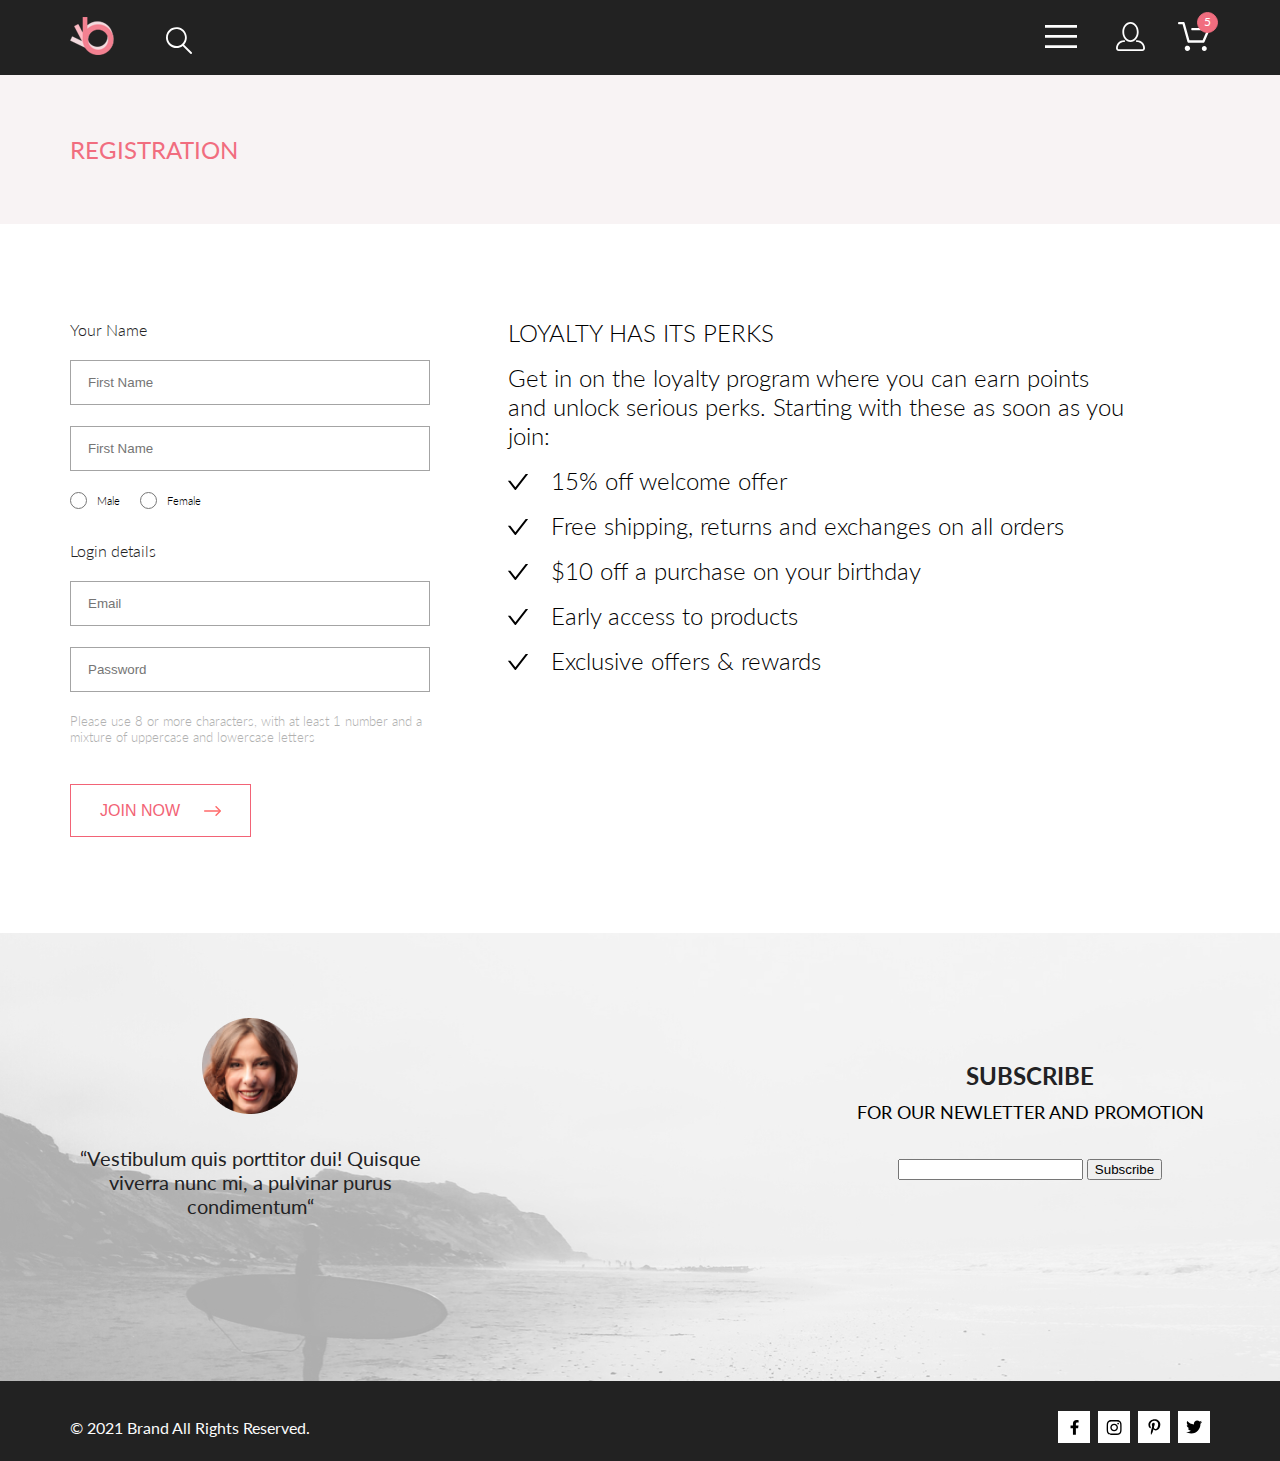
<file: registration.html>
<html lang="ru" class="__web-inspector-hide-shortcut__">

<head>
    <meta charset="utf-8">
    <meta http-equiv="x-ua-compatible" content="ie=edge">
    <link rel="stylesheet" href="css/reset.css">
    <link rel="stylesheet" href="css/style.css">
    <meta name="viewport" content="width=device-width, initial-scale=1.0">
    <link rel="preconnect" href="https://fonts.googleapis.com">
    <link rel="preconnect" href="https://fonts.gstatic.com" crossorigin>
    <link href="https://fonts.googleapis.com/css2?family=Lato:ital,wght@0,300;0,400;0,700;1,400&display=swap"
        rel="stylesheet">
    <link rel="stylesheet" href="css/registration.css">
    <title>OFF-White Regestration</title>
</head>

<body>
    <header class="header">
        <div class="container header__wrp">
            <div class="header__container">
                <a href="index.html"><img class="header__logo" src="img/logo.png" alt="logo"></a>
                <button class="button_search pink__icon">
                    <svg xmlns="http://www.w3.org/2000/svg" width="27" height="28" viewBox="0 0 27 28">
                        <path
                            d="M19.0596 17.6259C20.6713 15.8658 21.6282 13.6048 21.7698 11.2225C21.9113 8.84018 21.2288 6.48173 19.8369 4.54318C18.445 2.60463 16.4285 1.20404 14.126 0.576619C11.8234 -0.0508009 9.3751 0.13316 7.19217 1.09761C5.00923 2.06205 3.22463 3.74825 2.13804 5.87302C1.05145 7.9978 0.729054 10.4318 1.225 12.7661C1.72094 15.1005 3.00501 17.1932 4.86158 18.6927C6.71814 20.1922 9.03413 21.0072 11.4206 21.0009C13.673 21.004 15.8645 20.27 17.6606 18.9109L25.4086 26.7179C25.4941 26.807 25.5965 26.8781 25.7099 26.927C25.8232 26.9759 25.9452 27.0017 26.0686 27.0029C26.1923 27.0033 26.3148 26.9782 26.4283 26.9292C26.5419 26.8801 26.6441 26.8082 26.7286 26.7179C26.9025 26.537 26.9997 26.2958 26.9997 26.0449C26.9997 25.794 26.9025 25.5528 26.7286 25.3719L19.0596 17.6259ZM2.88662 10.5009C2.89946 8.81563 3.41094 7.17187 4.35659 5.77685C5.30224 4.38183 6.63972 3.29801 8.20044 2.662C9.76115 2.02599 11.4752 1.86627 13.1266 2.20298C14.7779 2.53969 16.2926 3.35775 17.4797 4.55404C18.6668 5.75033 19.4732 7.27129 19.7972 8.92519C20.1212 10.5791 19.9483 12.2919 19.3002 13.8476C18.6522 15.4034 17.5581 16.7325 16.1559 17.6674C14.7536 18.6023 13.1059 19.1011 11.4206 19.1009C9.14916 19.0901 6.97482 18.1784 5.37484 16.566C3.77486 14.9537 2.87998 12.7724 2.88662 10.5009Z" />
                    </svg></button>
            </div>
            <ul class="header__menu-list">
                <li>
                    <button class="header__burger pink__icon">
                        <svg class="" width="32" height="23" viewBox="0 0 32 23" xmlns="http://www.w3.org/2000/svg">
                            <path d="M0 23V20.31H32V23H0ZM0 12.76V10.07H32V12.76H0ZM0 2.69V0H32V2.69H0Z" />
                        </svg>
                    </button>
                    <nav class="header__nav">
                        <h2 class="header__nav-title">menu</h2>
                        <ul class="header__nav-list">
                            <li class="header-nav__item nav-item">
                                <h3 class="nav-item__title">man</h3>
                                <ul class="nav-item__list">
                                    <li class="nav-item__item">accessories</li>
                                    <li class="nav-item__item">bags</li>
                                    <li class="nav-item__item">denim</li>
                                    <li class="nav-item__item">t-shirts</li>
                                </ul>
                            </li>
                            <li>
                                <h3 class="nav-item__title">woman</h3>
                                <ul>
                                    <li class="nav-item__item">accessories</li>
                                    <li class="nav-item__item">jackets & coats</li>
                                    <li class="nav-item__item">polos</li>
                                    <li class="nav-item__item">t-shirts</li>
                                    <li class="nav-item__item">shirts</li>
                                </ul>
                            </li>
                            <li>
                                <h3 class="nav-item__title">kids</h3>
                                <ul>
                                    <li class="nav-item__item">accessories</li>
                                    <li class="nav-item__item">jackets & coats</li>
                                    <li class="nav-item__item">polos</li>
                                    <li class="nav-item__item">t-shirts</li>
                                    <li class="nav-item__item">shirts</li>
                                    <li class="nav-item__item">bags</li>
                                </ul>
                            </li>
                        </ul>
                    </nav>
                </li>
                <li>
                    <a href="registration.html" class="header__link pink__icon">
                        <svg width="29" height="29" viewBox="0 0 29 29" xmlns="http://www.w3.org/2000/svg">
                            <path
                                d="M14.5 19.937C19 19.937 22.656 15.464 22.656 9.968C22.656 4.472 19 0 14.5 0C13.3631 0.0217413 12.2463 0.303398 11.2351 0.823397C10.2239 1.34339 9.34507 2.08794 8.66602 3C7.12663 4.99573 6.30819 7.45381 6.34399 9.974C6.34399 15.465 10 19.937 14.5 19.937ZM14.5 1.813C18 1.813 20.844 5.472 20.844 9.969C20.844 14.466 17.998 18.125 14.5 18.125C11.002 18.125 8.15603 14.465 8.15503 9.969C8.15403 5.473 11 1.813 14.5 1.813ZM20.844 18.125C20.6036 18.125 20.373 18.2205 20.203 18.3905C20.033 18.5605 19.9375 18.7911 19.9375 19.0315C19.9375 19.2719 20.033 19.5025 20.203 19.6725C20.373 19.8425 20.6036 19.938 20.844 19.938C22.526 19.9399 24.1386 20.6088 25.3279 21.7982C26.5172 22.9875 27.1861 24.6 27.188 26.282C27.1875 26.5221 27.0918 26.7523 26.922 26.9221C26.7522 27.0918 26.5221 27.1875 26.282 27.188H2.71997C2.47985 27.1875 2.24975 27.0918 2.07996 26.9221C1.91016 26.7523 1.81449 26.5221 1.81396 26.282C1.81608 24.6001 2.48517 22.9877 3.67444 21.7985C4.86371 20.6092 6.47608 19.9401 8.15796 19.938C8.39824 19.938 8.62868 19.8425 8.79858 19.6726C8.96849 19.5027 9.06396 19.2723 9.06396 19.032C9.06396 18.7917 8.96849 18.5613 8.79858 18.3914C8.62868 18.2215 8.39824 18.126 8.15796 18.126C5.99541 18.1279 3.92201 18.9875 2.39258 20.5164C0.863144 22.0453 0.00264777 24.1185 0 26.281C0.000794067 27.0019 0.287502 27.693 0.797241 28.2027C1.30698 28.7125 1.99811 28.9992 2.71899 29H26.282C27.0027 28.9989 27.6936 28.7121 28.2031 28.2024C28.7126 27.6927 28.9992 27.0017 29 26.281C28.9974 24.1187 28.1372 22.0457 26.6083 20.5168C25.0793 18.9878 23.0063 18.1276 20.844 18.125Z" />
                        </svg>
                    </a>
                </li>
                <li class="basket__amount">
                    <a href="#" class="header__link pink__icon">
                        <svg width="32" height="29" viewBox="0 0 32 29" xmlns="http://www.w3.org/2000/svg">
                            <path
                                d="M26.2009 29C25.5532 28.9738 24.9415 28.6948 24.4972 28.2227C24.0529 27.7506 23.8114 27.1232 23.8245 26.475C23.8376 25.8269 24.1043 25.2097 24.5673 24.7559C25.0303 24.3022 25.6527 24.048 26.301 24.048C26.9493 24.048 27.5717 24.3022 28.0347 24.7559C28.4977 25.2097 28.7644 25.8269 28.7775 26.475C28.7906 27.1232 28.549 27.7506 28.1047 28.2227C27.6604 28.6948 27.0488 28.9738 26.401 29H26.2009ZM6.75293 26.32C6.75293 25.79 6.91011 25.2718 7.20459 24.8311C7.49907 24.3904 7.91764 24.0469 8.40735 23.844C8.89705 23.6412 9.43594 23.5881 9.95581 23.6915C10.4757 23.7949 10.9532 24.0502 11.328 24.425C11.7028 24.7998 11.9581 25.2773 12.0615 25.7972C12.1649 26.317 12.1118 26.8559 11.9089 27.3456C11.7061 27.8353 11.3626 28.2539 10.9219 28.5483C10.4812 28.8428 9.96304 29 9.43298 29C9.08087 29.0003 8.73212 28.9311 8.40674 28.7966C8.08136 28.662 7.78569 28.4646 7.53662 28.2158C7.28755 27.9669 7.09001 27.6713 6.9552 27.3461C6.82039 27.0208 6.75098 26.6721 6.75098 26.32H6.75293ZM10.553 20.686C10.2935 20.6868 10.0409 20.6024 9.83411 20.4457C9.62727 20.2891 9.47758 20.0689 9.40796 19.819L4.57495 2.36401H1.18201C0.868521 2.36401 0.567859 2.23947 0.346191 2.01781C0.124523 1.79614 0 1.49549 0 1.18201C0 0.868519 0.124523 0.567873 0.346191 0.346205C0.567859 0.124537 0.868521 5.81268e-06 1.18201 5.81268e-06H5.46301C5.7225 -0.00080736 5.97504 0.0837201 6.18176 0.240568C6.38848 0.397416 6.53784 0.617884 6.60693 0.868006L11.4399 18.323H24.6179L29.001 8.27501H14.401C14.2428 8.27961 14.0854 8.25242 13.9379 8.19507C13.7904 8.13771 13.6559 8.05134 13.5424 7.94108C13.4288 7.83082 13.3386 7.69891 13.277 7.55315C13.2154 7.40739 13.1836 7.25075 13.1836 7.0925C13.1836 6.93426 13.2154 6.77762 13.277 6.63186C13.3386 6.4861 13.4288 6.35419 13.5424 6.24393C13.6559 6.13367 13.7904 6.0473 13.9379 5.98994C14.0854 5.93259 14.2428 5.90541 14.401 5.91001H30.814C31.0097 5.90996 31.2022 5.95866 31.3744 6.05172C31.5465 6.14478 31.6928 6.27926 31.7999 6.44301C31.9078 6.60729 31.9734 6.79569 31.9908 6.99145C32.0083 7.18721 31.9771 7.38424 31.9 7.565L26.495 19.977C26.4026 20.1876 26.251 20.3668 26.0585 20.4927C25.866 20.6186 25.641 20.6858 25.411 20.686H10.553Z" />
                        </svg>
                        <span class="header__bassket-amount">5</span>
                    </a>
                </li>
            </ul>
        </div>
    </header>
    <main>
        <div class="reg__wrp">
            <h2 class="reg__title container">REGISTRATION</h2>
        </div>
        <div class="reg container">
            <section class="reg__forms">
                <form class="form__reg" action="">
                    <h3 class="form__title">Your Name</h3>
                    <input class="form__view form__name" placeholder="First Name" type="text">
                    <input class="form__view form__name" placeholder="First Name" type="text">
                    <div class="form__radiobox">
                        <div class="form__radiobox-wrp">
                            <input class="form__radio" name="gender" type="radio" id="male">
                            <label class="form__radio-text" for="male">Male</label>
                            <input class="form__radio" name="gender" type="radio" id="female">
                            <label class="form__radio-text" for="female">Female</label>
                        </div>
                    </div>
                    <h3 class="form__title">Login details</h3>
                    <input class="form__view" type="email" placeholder="Email">
                    <input class="form__view" type="password" placeholder="Password">
                    <p class="form__text">Please use 8 or more characters, with at least 1 number and a mixture of
                        uppercase and lowercase letters</p>
                    <button class="form__button products__button-reg" type="submit">JOIN NOW
                        <svg class="form__button-arrow" xmlns="http://www.w3.org/2000/svg" width="17" height="10"
                            viewBox="0 0 17 10">
                            <path fill-rule="evenodd" clip-rule="evenodd"
                                d="M11.54 0.208095C11.6058 0.142131 11.684 0.0897967 11.77 0.0540883C11.8561 0.01838 11.9483 0 12.0415 0C12.1347 0 12.2269 0.01838 12.313 0.0540883C12.399 0.0897967 12.4772 0.142131 12.543 0.208095L16.7929 4.458C16.8589 4.5238 16.9112 4.60196 16.9469 4.68802C16.9826 4.77407 17.001 4.86632 17.001 4.95949C17.001 5.05266 16.9826 5.14491 16.9469 5.23097C16.9112 5.31702 16.8589 5.39518 16.7929 5.46098L12.543 9.71089C12.41 9.84389 12.2296 9.91861 12.0415 9.91861C11.8534 9.91861 11.673 9.84389 11.54 9.71089C11.407 9.57788 11.3323 9.39749 11.3323 9.2094C11.3323 9.0213 11.407 8.84091 11.54 8.70791L15.2898 4.95949L11.54 1.21107C11.474 1.14528 11.4217 1.06711 11.386 0.981059C11.3503 0.895005 11.3319 0.802752 11.3319 0.709584C11.3319 0.616415 11.3503 0.524162 11.386 0.438109C11.4217 0.352055 11.474 0.273891 11.54 0.208095Z">
                            </path>
                            <path fill-rule="evenodd" clip-rule="evenodd"
                                d="M0 4.95948C0 4.77162 0.0746263 4.59146 0.207462 4.45862C0.340297 4.32579 0.52046 4.25116 0.708318 4.25116H15.583C15.7708 4.25116 15.951 4.32579 16.0838 4.45862C16.2167 4.59146 16.2913 4.77162 16.2913 4.95948C16.2913 5.14734 16.2167 5.3275 16.0838 5.46033C15.951 5.59317 15.7708 5.6678 15.583 5.6678H0.708318C0.52046 5.6678 0.340297 5.59317 0.207462 5.46033C0.0746263 5.3275 0 5.14734 0 4.95948Z">
                            </path>
                        </svg>
                    </button>
                </form>
            </section>
            <section class="reg__adv">
                <h2 class="adv__title-reg adv__title--up adv__text">loyalty has its perks</h2>
                <p class="adv__title adv__text">Get in on the loyalty program where you can earn points and unlock
                    serious perks. Starting with these as soon as you join:</p>
                <ul class=" avd__list">
                    <li class="adv__item adv__text"><svg class="adv__svg" width="20" height="16" viewBox="0 0 20 16"
                            fill="none" xmlns="http://www.w3.org/2000/svg">
                            <path
                                d="M19.8035 0H18.0904C17.8502 0 17.6222 0.111827 17.4752 0.303176L7.3702 13.2826L2.52481 7.05754C2.45151 6.96318 2.35808 6.88688 2.25153 6.83438C2.14499 6.78187 2.0281 6.75451 1.90963 6.75437H0.196467C0.032258 6.75437 -0.0584248 6.94572 0.0420614 7.07494L6.75503 15.6981C7.06874 16.1006 7.67166 16.1006 7.98782 15.6981L19.9579 0.318087C20.0584 0.191349 19.9677 0 19.8035 0Z"
                                fill="black" />
                        </svg>15% off welcome offer</li>
                    <li class="adv__item adv__text"><svg class="adv__svg" width="20" height="16" viewBox="0 0 20 16"
                            fill="none" xmlns="http://www.w3.org/2000/svg">
                            <path
                                d="M19.8035 0H18.0904C17.8502 0 17.6222 0.111827 17.4752 0.303176L7.3702 13.2826L2.52481 7.05754C2.45151 6.96318 2.35808 6.88688 2.25153 6.83438C2.14499 6.78187 2.0281 6.75451 1.90963 6.75437H0.196467C0.032258 6.75437 -0.0584248 6.94572 0.0420614 7.07494L6.75503 15.6981C7.06874 16.1006 7.67166 16.1006 7.98782 15.6981L19.9579 0.318087C20.0584 0.191349 19.9677 0 19.8035 0Z"
                                fill="black" />
                        </svg>Free shipping, returns and exchanges on all orders</li>
                    <li class="adv__item adv__text"><svg class="adv__svg" width="20" height="16" viewBox="0 0 20 16"
                            fill="none" xmlns="http://www.w3.org/2000/svg">
                            <path
                                d="M19.8035 0H18.0904C17.8502 0 17.6222 0.111827 17.4752 0.303176L7.3702 13.2826L2.52481 7.05754C2.45151 6.96318 2.35808 6.88688 2.25153 6.83438C2.14499 6.78187 2.0281 6.75451 1.90963 6.75437H0.196467C0.032258 6.75437 -0.0584248 6.94572 0.0420614 7.07494L6.75503 15.6981C7.06874 16.1006 7.67166 16.1006 7.98782 15.6981L19.9579 0.318087C20.0584 0.191349 19.9677 0 19.8035 0Z"
                                fill="black" />
                        </svg>$10 off a purchase on your birthday</li>
                    <li class="adv__item adv__text"><svg class="adv__svg" width="20" height="16" viewBox="0 0 20 16"
                            fill="none" xmlns="http://www.w3.org/2000/svg">
                            <path
                                d="M19.8035 0H18.0904C17.8502 0 17.6222 0.111827 17.4752 0.303176L7.3702 13.2826L2.52481 7.05754C2.45151 6.96318 2.35808 6.88688 2.25153 6.83438C2.14499 6.78187 2.0281 6.75451 1.90963 6.75437H0.196467C0.032258 6.75437 -0.0584248 6.94572 0.0420614 7.07494L6.75503 15.6981C7.06874 16.1006 7.67166 16.1006 7.98782 15.6981L19.9579 0.318087C20.0584 0.191349 19.9677 0 19.8035 0Z"
                                fill="black" />
                        </svg>Early access to products</li>
                    <li class="adv__item adv__text"><svg class="adv__svg" width="20" height="16" viewBox="0 0 20 16"
                            fill="none" xmlns="http://www.w3.org/2000/svg">
                            <path
                                d="M19.8035 0H18.0904C17.8502 0 17.6222 0.111827 17.4752 0.303176L7.3702 13.2826L2.52481 7.05754C2.45151 6.96318 2.35808 6.88688 2.25153 6.83438C2.14499 6.78187 2.0281 6.75451 1.90963 6.75437H0.196467C0.032258 6.75437 -0.0584248 6.94572 0.0420614 7.07494L6.75503 15.6981C7.06874 16.1006 7.67166 16.1006 7.98782 15.6981L19.9579 0.318087C20.0584 0.191349 19.9677 0 19.8035 0Z"
                                fill="black" />
                        </svg>Exclusive offers &amp; rewards</li>
                </ul>
            </section>
        </div>
    </main>
    <footer class="footer">
        <div class="footer__wrp--preview">
            <ul class="container footer__list">
                <li class="footer__item">
                    <img src="img/womanfooter.png" alt="woman">
                    <p class="footer__text">“Vestibulum quis porttitor dui! Quisque viverra nunc mi, a pulvinar purus
                        condimentum“</p>
                </li>
                <li class="footer__item">
                    <h3 class="footer__title">subscribe </h3>
                    <p class="footer__tittle-text">for our newletter and promotion</p>
                    <div class="footer__input-button">
                        <input type="email">
                        <button>Subscribe</button>
                    </div>
                </li>
            </ul>
        </div>
        <div class="footer__contacts--prewiev">
            <ul class="container footer__contacts-list">
                <li class="footer__contacts-item">
                    <h3 class="footer__contacts-title">© 2021 Brand All Rights Reserved.</h3>
                </li>
                <li class="footer__contacts-item">
                    <ul class="svg__social-icon">
                        <li>
                            <a class="svg__icon" href="#"><svg class="svg__icon-social" width="9" height="15"
                                    viewBox="0 0 9 15" xmlns="http://www.w3.org/2000/svg">
                                    <path
                                        d="M8.08836 8.28L8.50686 5.61602H5.89022V3.88729C5.89022 3.15847 6.25574 2.44806 7.42765 2.44806H8.61722V0.179975C8.61722 0.179975 7.53772 0 6.50561 0C4.35073 0 2.9422 1.27593 2.9422 3.5857V5.61602H0.546875V8.28H2.9422V14.72H5.89022V8.28H8.08836Z" />
                                </svg></a>
                        </li>
                        <li>
                            <a class="svg__icon" href="#">
                                <svg class="svg__icon-social" width="16" height="15" viewBox="0 0 16 15"
                                    xmlns="http://www.w3.org/2000/svg">
                                    <path
                                        d="M8.13897 3.68159C6.02383 3.68159 4.31774 5.38491 4.31774 7.49663C4.31774 9.60835 6.02383 11.3117 8.13897 11.3117C10.2541 11.3117 11.9602 9.60835 11.9602 7.49663C11.9602 5.38491 10.2541 3.68159 8.13897 3.68159ZM8.13897 9.9769C6.77211 9.9769 5.65467 8.8646 5.65467 7.49663C5.65467 6.12866 6.76878 5.01636 8.13897 5.01636C9.50915 5.01636 10.6233 6.12866 10.6233 7.49663C10.6233 8.8646 9.50583 9.9769 8.13897 9.9769ZM13.0078 3.52554C13.0078 4.02026 12.6087 4.41538 12.1165 4.41538C11.621 4.41538 11.2252 4.01694 11.2252 3.52554C11.2252 3.03413 11.6243 2.63569 12.1165 2.63569C12.6087 2.63569 13.0078 3.03413 13.0078 3.52554ZM15.5386 4.42866C15.4821 3.23667 15.2094 2.18081 14.3347 1.31089C13.4634 0.440967 12.4058 0.168701 11.2119 0.108936C9.9814 0.039209 6.29321 0.039209 5.0627 0.108936C3.8721 0.165381 2.81453 0.437646 1.93987 1.30757C1.06522 2.17749 0.795836 3.23335 0.735973 4.42534C0.666134 5.65386 0.666134 9.33608 0.735973 10.5646C0.79251 11.7566 1.06522 12.8124 1.93987 13.6824C2.81453 14.5523 3.86878 14.8246 5.0627 14.8843C6.29321 14.9541 9.9814 14.9541 11.2119 14.8843C12.4058 14.8279 13.4634 14.5556 14.3347 13.6824C15.2061 12.8124 15.4788 11.7566 15.5386 10.5646C15.6085 9.33608 15.6085 5.65718 15.5386 4.42866ZM13.949 11.8828C13.6895 12.5335 13.1874 13.0349 12.5322 13.2972C11.5511 13.6857 9.22314 13.596 8.13897 13.596C7.05479 13.596 4.72348 13.6824 3.74573 13.2972C3.09389 13.0382 2.59171 12.5369 2.32898 11.8828C1.93987 10.9033 2.02967 8.57905 2.02967 7.49663C2.02967 6.41421 1.9432 4.08667 2.32898 3.1105C2.58838 2.45972 3.09056 1.95835 3.74573 1.69604C4.7268 1.30757 7.05479 1.39722 8.13897 1.39722C9.22314 1.39722 11.5545 1.31089 12.5322 1.69604C13.184 1.95503 13.6862 2.4564 13.949 3.1105C14.3381 4.08999 14.2483 6.41421 14.2483 7.49663C14.2483 8.57905 14.3381 10.9066 13.949 11.8828Z" />
                                </svg>
                            </a>
                        </li>
                        <li>
                            <a class="svg__icon" href="#"><svg class="svg__icon-social" width="13" height="16"
                                    viewBox="0 0 13 16" xmlns="http://www.w3.org/2000/svg">
                                    <path
                                        d="M6.74032 0.203125C3.55564 0.203125 0.408203 2.34063 0.408203 5.8C0.408203 8 1.63738 9.25 2.38233 9.25C2.68963 9.25 2.86655 8.3875 2.86655 8.14375C2.86655 7.85313 2.13091 7.23438 2.13091 6.025C2.13091 3.5125 4.03055 1.73125 6.4889 1.73125C8.60271 1.73125 10.1671 2.94062 10.1671 5.1625C10.1671 6.82187 9.50597 9.93437 7.36422 9.93437C6.59133 9.93437 5.93018 9.37187 5.93018 8.56563C5.93018 7.38438 6.74963 6.24062 6.74963 5.02187C6.74963 2.95312 3.835 3.32812 3.835 5.82812C3.835 6.35313 3.90018 6.93437 4.13298 7.4125C3.70463 9.26875 2.82931 12.0344 2.82931 13.9469C2.82931 14.5375 2.91311 15.1188 2.96899 15.7094C3.07452 15.8281 3.02175 15.8156 3.18316 15.7563C4.74757 13.6 4.69169 13.1781 5.3994 10.3562C5.78119 11.0875 6.76826 11.4812 7.55046 11.4812C10.8469 11.4812 12.3275 8.24688 12.3275 5.33125C12.3275 2.22813 9.66427 0.203125 6.74032 0.203125Z" />
                                </svg></a>
                        </li>
                        <li>
                            <a class="svg__icon" href="#"><svg class="svg__icon-social" width="17" height="14"
                                    viewBox="0 0 17 14" xmlns="http://www.w3.org/2000/svg">
                                    <path
                                        d="M14.417 3.74052C14.427 3.88264 14.427 4.0248 14.427 4.16692C14.427 8.50192 11.1498 13.4969 5.15986 13.4969C3.31448 13.4969 1.60022 12.9588 0.158203 12.0248C0.420396 12.0552 0.67247 12.0654 0.944752 12.0654C2.46741 12.0654 3.8691 11.5476 4.98843 10.6644C3.5565 10.6339 2.3565 9.68977 1.94305 8.39027C2.14475 8.4207 2.34642 8.44102 2.5582 8.44102C2.85063 8.44102 3.14308 8.40039 3.41533 8.32936C1.92291 8.02477 0.803551 6.70498 0.803551 5.11108V5.07048C1.23715 5.31414 1.74139 5.46642 2.2758 5.4867C1.39849 4.89786 0.823727 3.8928 0.823727 2.75573C0.823727 2.14661 0.985041 1.58823 1.26741 1.10092C2.87077 3.09077 5.28086 4.39023 7.98334 4.53239C7.93293 4.28873 7.90266 4.03495 7.90266 3.78114C7.90266 1.97402 9.35477 0.501953 11.1598 0.501953C12.0976 0.501953 12.9446 0.897891 13.5396 1.53748C14.2757 1.39536 14.9816 1.12123 15.6068 0.745609C15.3648 1.50705 14.8505 2.14664 14.1749 2.5527C14.8304 2.48167 15.4657 2.29889 16.0505 2.04511C15.6069 2.69483 15.0522 3.27348 14.417 3.74052Z" />
                                </svg></a>
                        </li>
                    </ul>
                </li>
            </ul>
        </div>
    </footer>
</body>

</html>
</file>
<file: css/style.css>
:root {
    --black-bkg: #222222;
    --pink-bkg: #F1E4E6;
    --pink-color: #F18B99;
    --sales-bkg: #4E4544;
    --sales-text-bkg: #FFFFFF;
    --products-bkg: #F8F8F8;
    --advantage-bkg: #222224;
    --button-bck: #FF6A6A;
}

body {
    font-family: 'Lato', sans-serif;
    font-size: 14px;
    line-height: 17px;
    font-style: normal;
}



.visually-hidden {
    position: absolute;
    white-space: nowrap;
    width: 1px;
    height: 1px;
    overflow: hidden;
    border: 0;
    padding: 0;
    clip: rect(0 0 0 0);
    clip-path: inset(50%);
    margin: -1px;
}

.container {
    width: 1140px;
    margin: 0 auto;
}

.header {
    background-color: var(--black-bkg);
}

.header__wrp {
    display: flex;
    align-items: center;
    min-height: 75px;
    justify-content: space-between;
}

.header__logo {
    margin: 0 41px 0 0;
}

.header__link:hover {
    fill: var(--button-bck);
}

.header__link {
    margin: 0 0 0 33px;
}

.header__menu-list {
    display: flex;
    align-items: center;
}

.basket__amount {
    position: relative;
}

.header__burger {
    border: none;
    background-color: transparent;
}

.header__burger:hover+.header__nav,
.header__burger:focus+.header__nav,
.header__burger:active+.header__nav {
    display: block;
    width: 232px;
    fill: #F16D7F;
}

.button_search {
    border: none;
    background-color: transparent;
}

.pink__icon {
    fill: white;
}

.pink__icon:hover,
.pink__icon:active,
.pink__icon:focus {
    fill: #F16D7F;
}

.header__bassket-amount {
    position: absolute;
    border: 1px solid #F16D7F;
    border-radius: 50%;
    width: 19px;
    height: 19px;
    background-color: #F16D7F;
    text-align: center;
    font-weight: 400;
    font-size: 12px;
    line-height: 18px;
    color: #FFFFFF;
    top: -30%;
    left: 80%;
}

.header__nav {
    display: none;
    position: absolute;
    position: right;
    background-color: #FFFFFF;
}

.header__nav:hover {
    background-color: #FFFFFF;
    display: block;
    width: 232px;
}

.header__nav-title {
    font-weight: 700;
    font-size: 14px;
    line-height: 17px;
    color: #000000;
    text-transform: uppercase;
    padding-bottom: 24px;
}

.nav-item__title {
    font-weight: 400;
    font-size: 14px;
    line-height: 17px;
    color: #F16D7F;
    text-transform: uppercase;
    padding-bottom: 12px;
}

.nav-item__item {
    font-weight: 400;
    font-size: 14px;
    line-height: 17px;
    color: #6F6E6E;
    padding-bottom: 12px;
}

.brand {
    display: flex;
}

.brand__img {
    min-width: 800px;
    min-height: 765px;
    background-color: var(--pink-bkg);
}

.brand-title-wrap {
    flex-grow: 1;
    background-color: var(--pink-bkg);
    padding: 0 0 0 92px;
    display: flex;
    align-items: center;
}

.brand__title {
    font-weight: 900;
    font-size: 48px;
    line-height: 58px;
    color: #222222;
    text-transform: uppercase;
    border-left: 12px solid var(--button-bck);
    padding-left: 16px;
}

.brand__title__lower {
    font-size: 32px;
    font-weight: 700;
    line-height: 38px;
    display: block;
}

.brand__title-pink {
    color: var(--button-bck)
}

.sales__list {
    display: flex;
    justify-content: space-between;
    flex-wrap: wrap;
    margin-top: 60px;
}

.sales__item {
    min-width: 360px;
    background-color: var(--sales-bkg);
}

.sales__item--woman {
    background-image: url(../img/woman-sales.jpg);
    min-height: 260px;
}

.sales__item--man {
    background-image: url(../img/man-sales.jpg);
    min-height: 260px;
}

.sales__item--chaild {
    background-image: url(../img/chaild-sales.jpg);
    min-height: 260px;
}

.sales__item--choes {
    background-image: url(../img/choes-sales.jpg);
    width: 100%;
    margin-top: 30px;
    mask-repeat: no-repeat;
    min-height: 180px;
}

.sales__item-text {
    font-weight: 400;
    font-size: 16px;
    line-height: 19px;
    text-align: center;
    color: var(--sales-text-bkg);
    align-items: center;
    padding: 105px 0 0 0;
    text-transform: uppercase;
}

.sales__item-text-choes {
    font-weight: 400;
    font-size: 16px;
    line-height: 19px;
    text-align: center;
    color: var(--sales-text-bkg);
    align-items: center;
    padding: 65px 0 0 0;
    text-transform: uppercase;
}

.sales__title {
    font-weight: 700;
    font-size: 24px;
    line-height: 29px;
    text-align: center;
    color: var(--pink-color);
    text-transform: uppercase;
}

.products__title {
    font-weight: 400;
    font-size: 30px;
    line-height: 36px;
    text-align: center;
    margin-top: 96px;
    margin-bottom: 6px;
}

.products__text {
    font-weight: 400;
    font-size: 14px;
    line-height: 17px;
    color: #9F9F9F;
    text-align: center;
    margin-bottom: 48px;
}

.products__list {
    display: flex;
    justify-content: space-between;
    flex-wrap: wrap;
}

.products__item-wrp {
    position: relative;
    display: flex;
}

.products__item-wrp::before {
    content: '';
    background-color: #222222;
    top: 0;
    right: 0;
    left: 0;
    bottom: 0;
    position: absolute;
    opacity: 0.6;
    display: flex;
    justify-content: space-between;
    display: none;
}

.products__item-add-btn {
    position: absolute;
    top: 40%;
    left: 50%;
    transform: translate(-50%);
    background-color: transparent;
    border: 1px solid white;
    padding: 14px 39px;
    color: white;
    display: none;
}

.add__to-cart {
    font-weight: 400;
    font-size: 14px;
    line-height: 17px;
}

.products__item:hover .products__item-wrp::before,
.products__item:hover .products__item-add-btn,
.products__item:active .products__item-wrp::before,
.products__item:active .products__item-add-btn,
.products__item:focus .products__item-wrp::before,
.products__item:focus .products__item-add-btn {
    display: block;
}

.products__item {
    width: 360px;
    background-color: var(--products-bkg);
    margin-bottom: 30px;
}

.products__item-title {
    font-weight: 400;
    font-size: 13px;
    line-height: 16px;
    text-transform: uppercase;
    color: #000000;
    padding: 25px 0 0 18px;
}

.products__item-text {
    font-weight: 300;
    font-size: 14px;
    line-height: 17px;
    color: #5D5D5D;
    padding: 18px 0 0 13px;
}

.products__item-price {
    font-weight: 400;
    font-size: 16px;
    line-height: 19px;
    color: var(--pink-color);
    padding: 18px 0 18px 18px;
}

.products__button {
    font-weight: 400;
    font-size: 16px;
    line-height: 19px;
    color: #F26376;
    border: 1px solid var(--button-bck);
    padding: 14px 39px;
    background-color: transparent;
    align-items: center;
    margin-top: 30px;
}

.products__button:hover,
.products__button:active,
.products__button:focus {
    background-color: var(--button-bck);
    color: white;
}

.products {
    margin-bottom: 95px;
    align-items: center;
}

.advantage {
    background-color: var(--advantage-bkg);
}

.advantage__list {
    display: flex;
    justify-content: space-between;
    align-items: center;
}

.advantage__item-img {
    padding-top: 100px;
    padding-bottom: 28px;
}

.advantage__item-title {
    font-weight: 400;
    font-size: 19.96px;
    line-height: 24px;
    text-align: center;
    color: #FBFBFB;
    padding-bottom: 16px;
}

.advantage__item-text {
    width: 80%;
    font-weight: 300;
    font-size: 13.972px;
    line-height: 17px;
    text-align: center;
    color: #FBFBFB;
    margin: 0 auto;
    padding-bottom: 100px;
}

.products__wrp {
    display: flex;
    flex-direction: column;
    align-items: center;
}

.advantage__item {
    display: flex;
    flex-direction: column;
    align-items: center;
}

.footer__wrp--preview {
    background-image: url(../img/bkgfooter.jpg);
    min-height: 448px;
}

.footer__list {
    display: flex;
    justify-content: space-between;
    align-items: center;
    padding-top: 85px;
}

.footer__item {
    width: 360px;
    display: flex;
    flex-direction: column;
    align-items: center;
}

.footer__text {
    font-weight: 400;
    font-size: 20px;
    line-height: 24px;
    text-align: center;
    color: #222224;
    align-items: center;
    padding-top: 32px;
}

.footer__tittle-text {
    text-transform: uppercase;
    font-weight: 400;
    font-size: 18px;
    line-height: 30px;
    text-align: center;
    padding-bottom: 32px;
}

.footer__title {
    font-weight: 700;
    font-size: 24px;
    line-height: 167.2%;
    text-align: center;
    color: #222224;
    text-transform: uppercase;
    padding-bottom: 1px;
}

.footer__contacts--prewiev {
    background-color: var(--black-bkg);
    min-height: 80px;
}

.footer__contacts-list {
    display: flex;
    justify-content: space-between;
    align-items: center;
    padding-top: 30px;
}

.footer__contacts-title {
    font-weight: 400;
    font-size: 16px;
    line-height: 19px;
    color: #FBFBFB;
}

.svg__social-icon {
    display: flex;
}

.svg__icon {
    margin-left: 8px;
    width: 32px;
    min-height: 32px;
    display: flex;
    justify-content: center;
    align-items: center;
    background: white;
}

.svg__icon:hover,
.svg__icon:active,
.svg__icon:focus {
    background: var(--button-bck);
    fill: white;
}
</file>
<file: css/registration.css>
:root {
    --black-bkg: #222222;
    --pink-bkg: #F1E4E6;
    --pink-color: #F18B99;
    --sales-bkg: #4E4544;
    --sales-text-bkg: #FFFFFF;
    --products-bkg: #F8F8F8;
    --advantage-bkg: #222224;
    --button-bck: #FF6A6A;
}

.reg__wrp {
    background: #F8F3F4;
    padding: 60px 0;
    margin-bottom: 64px;
}

.reg__title {
    font-weight: 400;
    font-size: 24px;
    line-height: 29px;
    color: #F16D7F;
}

.form__reg {
    width: 360px;
    display: flex;
    flex-wrap: wrap;
}

.form__view {
    width: 100%;
    border: 1px solid #A4A4A4;
    margin-bottom: 21px;
    padding: 14px 17px;
    color: #B1B1B1;
}

.form__title {
    font-weight: 300;
    font-size: 16px;
    line-height: 19px;
    color: #222222;
    margin-bottom: 21px;
    width: 100%;
}

.form__radiobox-wrp {
    display: flex;
    align-items: center;
}

.form__radio-text {
    font-weight: 300;
    font-size: 11px;
    line-height: 13px;
    color: #000000;
    margin-right: 20px;
    margin-left: 10px;
}

.form__view {
    width: 100%;
    border: 1px solid #A4A4A4;
    margin-bottom: 21px;
    padding: 14px 17px;
    color: #B1B1B1;
}

.form__title {
    font-weight: 300;
    font-size: 16px;
    line-height: 19px;
    color: #222222;
    margin-bottom: 21px;
    width: 100%;
}

.form__text {
    font-weight: 300;
    font-size: 13px;
    line-height: 16px;
    color: #B1B1B1;
    margin-bottom: 39px;
}

.products__button-reg {
    font-weight: 400;
    font-size: 16px;
    line-height: 19px;
    color: #F26376;
    border: 1px solid #F26376;
    padding: 14px 39px;
    background-color: transparent;
    margin-bottom: 96px;
}

.form__button-arrow {
    fill: var(--button-bck);
    margin-left: 20px;
}

.products__button-reg:hover,
.products__button-reg:active,
.products__button-reg:focus {
    background-color: var(--button-bck);
    color: white;
}

.products__button-reg:hover .form__button-arrow,
.products__button-reg:active .form__button-arrow,
.products__button-reg:focus .form__button-arrow {
    fill: white;
}

.form__button {
    padding: 16px 29px;
}

.form__radio {
    border: 1px solid #B1B1B1;
    width: 17px;
    height: 17px;
    margin: 0;
}

.form__title {
    font-weight: 300;
    font-size: 16px;
    line-height: 19px;
    color: #222222;
    margin-bottom: 21px;
    width: 100%;
    margin-top: 32px;
}

.reg {
    display: flex;
    justify-content: space-between;
}

.adv__title-reg {
    font-weight: 300;
    font-size: 24px;
    line-height: 29px;
    color: #000000;
    text-transform: uppercase;
    margin: 0 auto;
    width: 80%;
    padding-top: 30px;
    padding-bottom: 24px;
}

.adv__title {
    font-weight: 300;
    font-size: 24px;
    line-height: 29px;
    color: #000000;
    width: 80%;
    margin: 0 auto;
    padding-bottom: 21px;
}

.adv__text {
    font-weight: 300;
    font-size: 24px;
    line-height: 29px;
    color: #000000;
    width: 80%;
    margin: 0 auto;
    padding-bottom: 16px;
}

.adv__svg {
    padding-right: 23px;
}
</file>
